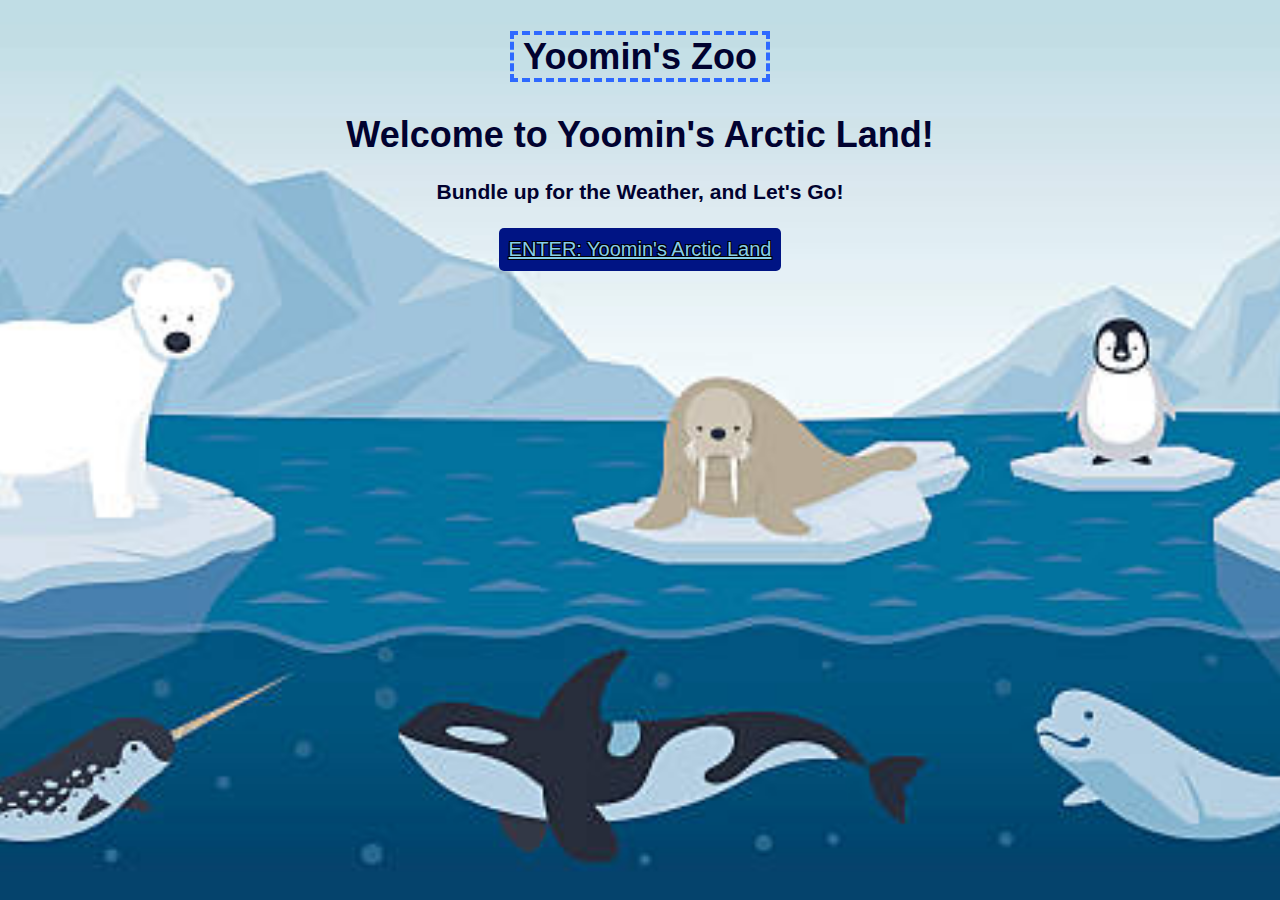
<file: index.html>
<!DOCTYPE html>
<head>
<p><span class="border-highlight">Yoomin's Zoo</span></p>
  <link rel="stylesheet" type="text/css" href="css/index.css">
</head>
<body>
  <h1>Welcome to Yoomin's Arctic Land!</h1>
  <h3>Bundle up for the Weather, and Let's Go! </h3>
  <div class="link">
    <button id="enter_button"><a href="arctic-animal.html">ENTER: Yoomin's Arctic Land</a></button>
  </div>
</body>
</file>
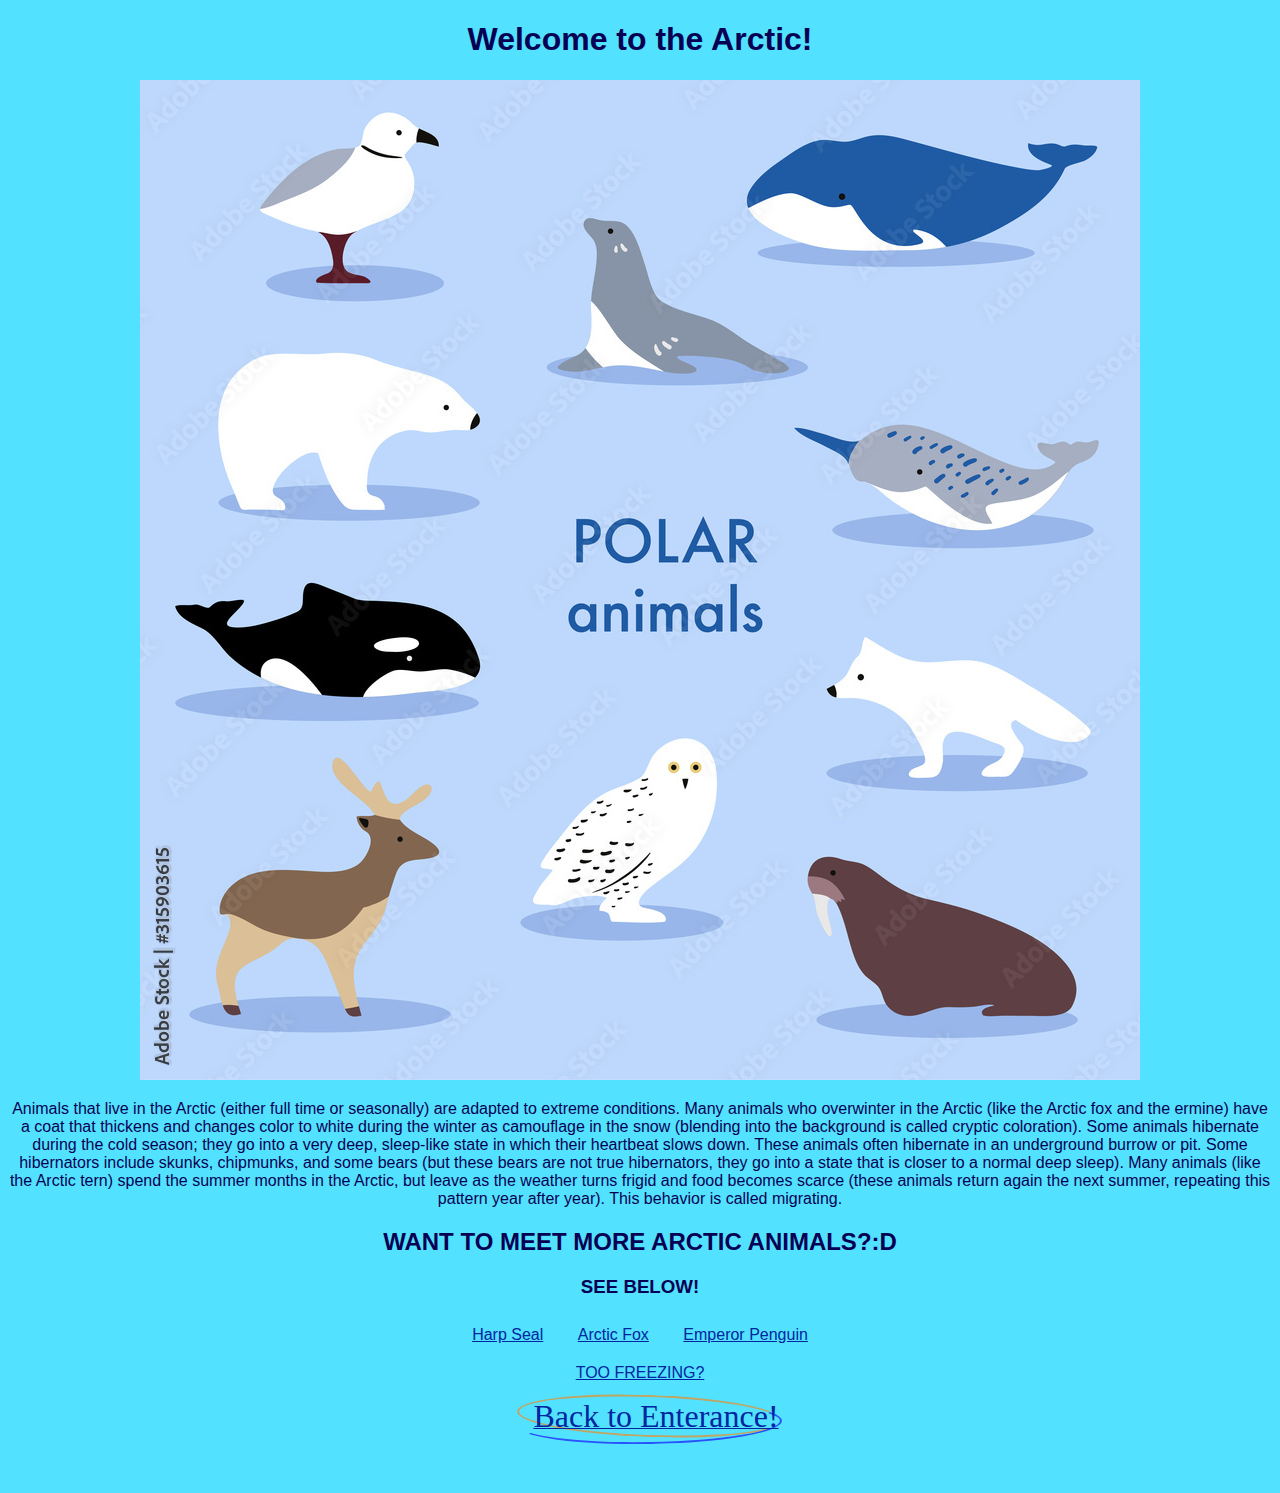
<file: arctic-animal.html>
<!DOCTYPE html>
<head>
  <title>Yoomin, Pakeeza and Asad's Zoo - Arctic Animals</title>
  <link rel="stylesheet" type="text/css" href="css/arctic-animal.css">
</head>
<body>
  <h1>Welcome to the Arctic!</h1>
  <img src="img/arctic-animals.jpeg" alt="Arctic Animal">
  <p>
    Animals that live in the Arctic (either full time or seasonally) are adapted to extreme conditions. 
    Many animals who overwinter in the Arctic (like the Arctic fox and the ermine) have a coat that thickens and changes color to white during the winter as camouflage in the snow (blending into the background is called cryptic coloration).
    Some animals hibernate during the cold season; they go into a very deep, sleep-like state in which their heartbeat slows down. 
    These animals often hibernate in an underground burrow or pit. Some hibernators include skunks, chipmunks, and some bears (but these bears are not true hibernators, they go into a state that is closer to a normal deep sleep).
    Many animals (like the Arctic tern) spend the summer months in the Arctic, but leave as the weather turns frigid and food becomes scarce (these animals return again the next summer, repeating this pattern year after year). 
    This behavior is called migrating.
  </p>
  <h2>WANT TO MEET MORE ARCTIC ANIMALS?:D 
    <h3>SEE BELOW!</h3>
  <div class="link">
    <a href="arctic-animals/harp_seal.html">Harp Seal</a>
    <a href="arctic-animals/arctic_fox.html">Arctic Fox</a>
    <a href="arctic-animals/emperor_penguin.html">Emperor Penguin</a>
  </div>
  <div class="link">
    <a href="index.html"> TOO FREEZING? <p><span class="circle-sketch-highlight">Back to Enterance!</span></p>
  </div>
</body>
</file>
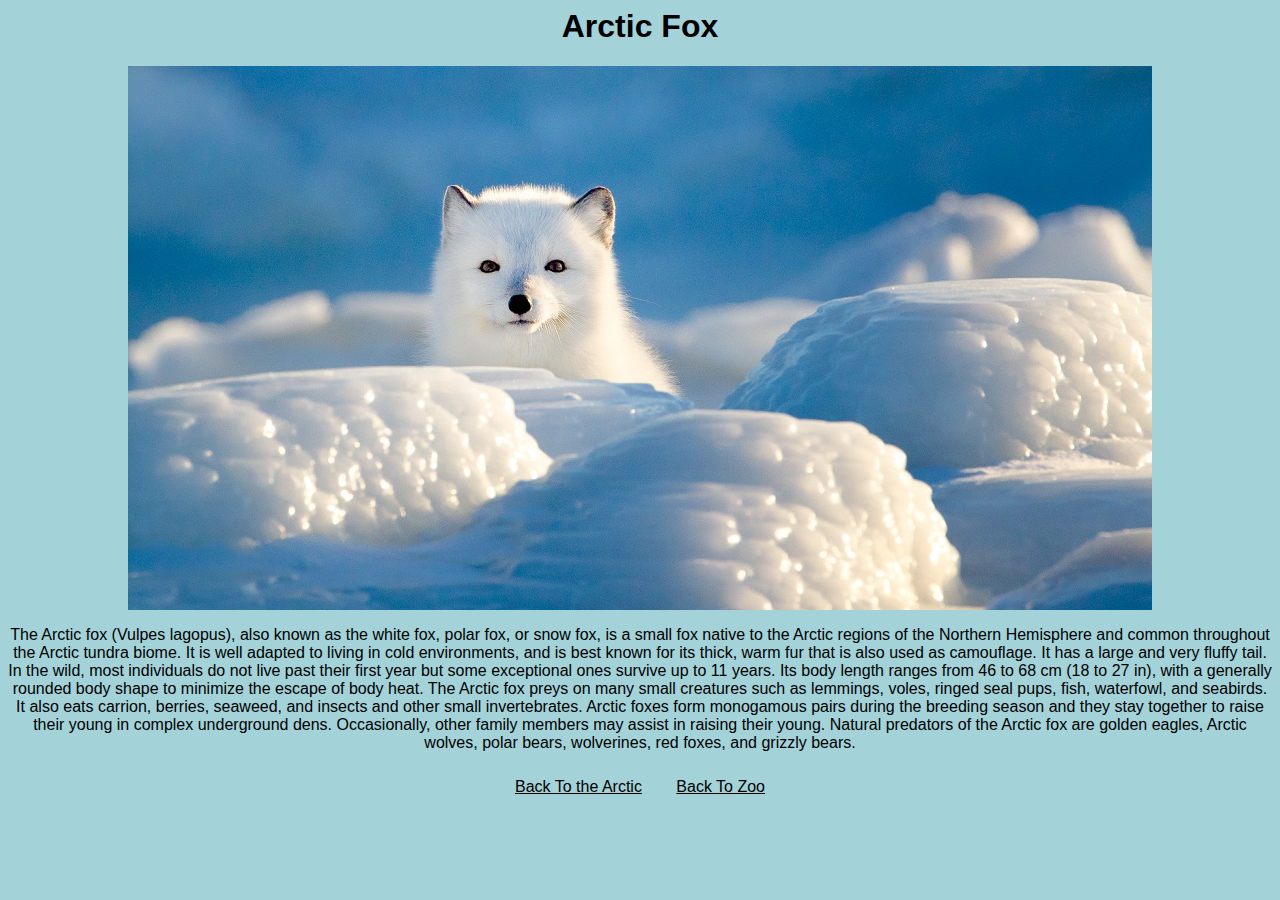
<file: arctic-animals/arctic_fox.html>
<head>
    <title>Yoomin's Arctic Animals - Arctic Fox</title>
    <link rel="stylesheet" type="text/css" href="css/arctic_fox.css">
  </head>
  <body>
    <h1>Arctic Fox</h1>
    <img src="img/arctic_fox.jpeg" alt="Arctic Fox">
    <p>
        The Arctic fox (Vulpes lagopus), also known as the white fox, polar fox, or snow fox, is a small fox native to the Arctic regions of the Northern Hemisphere and common throughout the Arctic tundra biome.
        It is well adapted to living in cold environments, and is best known for its thick, warm fur that is also used as camouflage. 
        It has a large and very fluffy tail. In the wild, most individuals do not live past their first year but some exceptional ones survive up to 11 years.
        Its body length ranges from 46 to 68 cm (18 to 27 in), with a generally rounded body shape to minimize the escape of body heat.

        The Arctic fox preys on many small creatures such as lemmings, voles, ringed seal pups, fish, waterfowl, and seabirds. 
        It also eats carrion, berries, seaweed, and insects and other small invertebrates. 
        Arctic foxes form monogamous pairs during the breeding season and they stay together to raise their young in complex underground dens. 
        Occasionally, other family members may assist in raising their young. Natural predators of the Arctic fox are golden eagles, Arctic wolves, polar bears, wolverines, red foxes, and grizzly bears.
    </p>
    <div class="link">
      <a href="../arctic-animal.html">Back To the Arctic</a>
      <a href="../index.html">Back To Zoo</a>
    </div>
  </body>
</file>
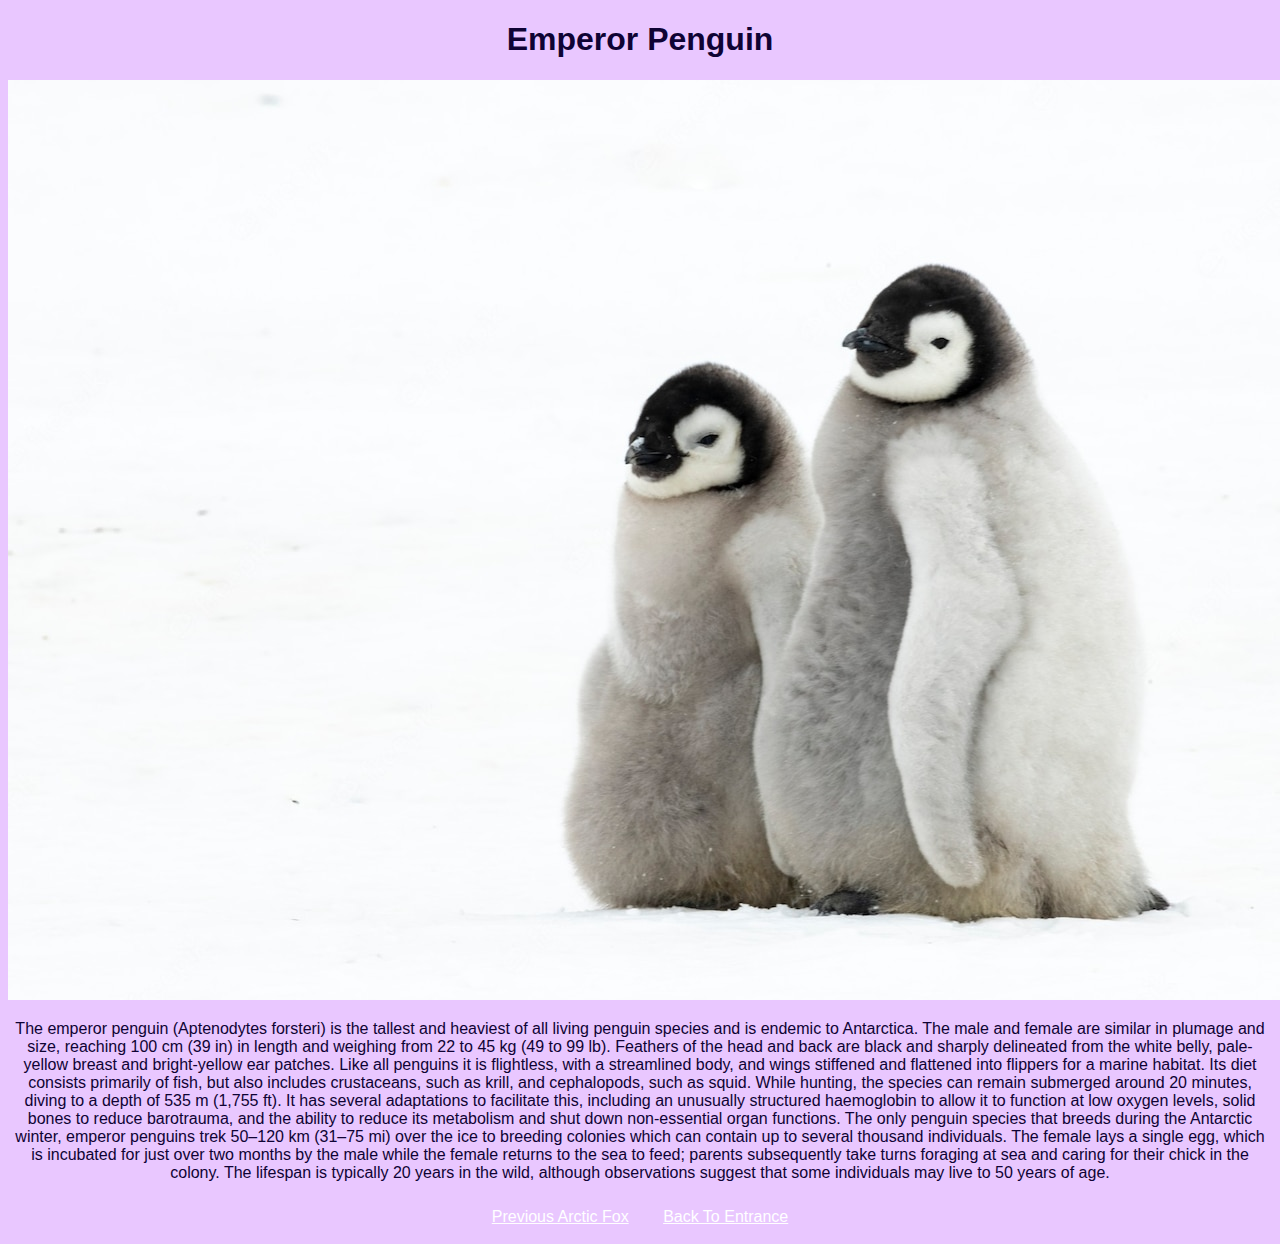
<file: arctic-animals/emperor_penguin.html>
<!DOCTYPE html>
<head>
  <title>Yoomin's Arctic Animals - Emperor Penguin</title>
  <link rel="stylesheet" type="text/css" href="css/emperor_penguin.css">
</head>
<body>
  <h1>Emperor Penguin</h1>
  <img src="img/emperor_penguin.jpeg" alt="Penguin">
  <p>
    The emperor penguin (Aptenodytes forsteri) is the tallest and heaviest of all living penguin species and is endemic to Antarctica. 
    The male and female are similar in plumage and size, reaching 100 cm (39 in) in length and weighing from 22 to 45 kg (49 to 99 lb). 
    Feathers of the head and back are black and sharply delineated from the white belly, pale-yellow breast and bright-yellow ear patches.
    Like all penguins it is flightless, with a streamlined body, and wings stiffened and flattened into flippers for a marine habitat. 
    Its diet consists primarily of fish, but also includes crustaceans, such as krill, and cephalopods, such as squid. While hunting, the species can remain submerged around 20 minutes, diving to a depth of 535 m (1,755 ft). 
    It has several adaptations to facilitate this, including an unusually structured haemoglobin to allow it to function at low oxygen levels, solid bones to reduce barotrauma, and the ability to reduce its metabolism and shut down non-essential organ functions.
    The only penguin species that breeds during the Antarctic winter, emperor penguins trek 50–120 km (31–75 mi) over the ice to breeding colonies which can contain up to several thousand individuals. 
    The female lays a single egg, which is incubated for just over two months by the male while the female returns to the sea to feed; parents subsequently take turns foraging at sea and caring for their chick in the colony. 
    The lifespan is typically 20 years in the wild, although observations suggest that some individuals may live to 50 years of age.
  </p>
  <div class="link">
    <a href="arctic_fox.html">Previous Arctic Fox</a>
    <a href="../index.html">Back To Entrance</a>
  </div>
</body>
</file>
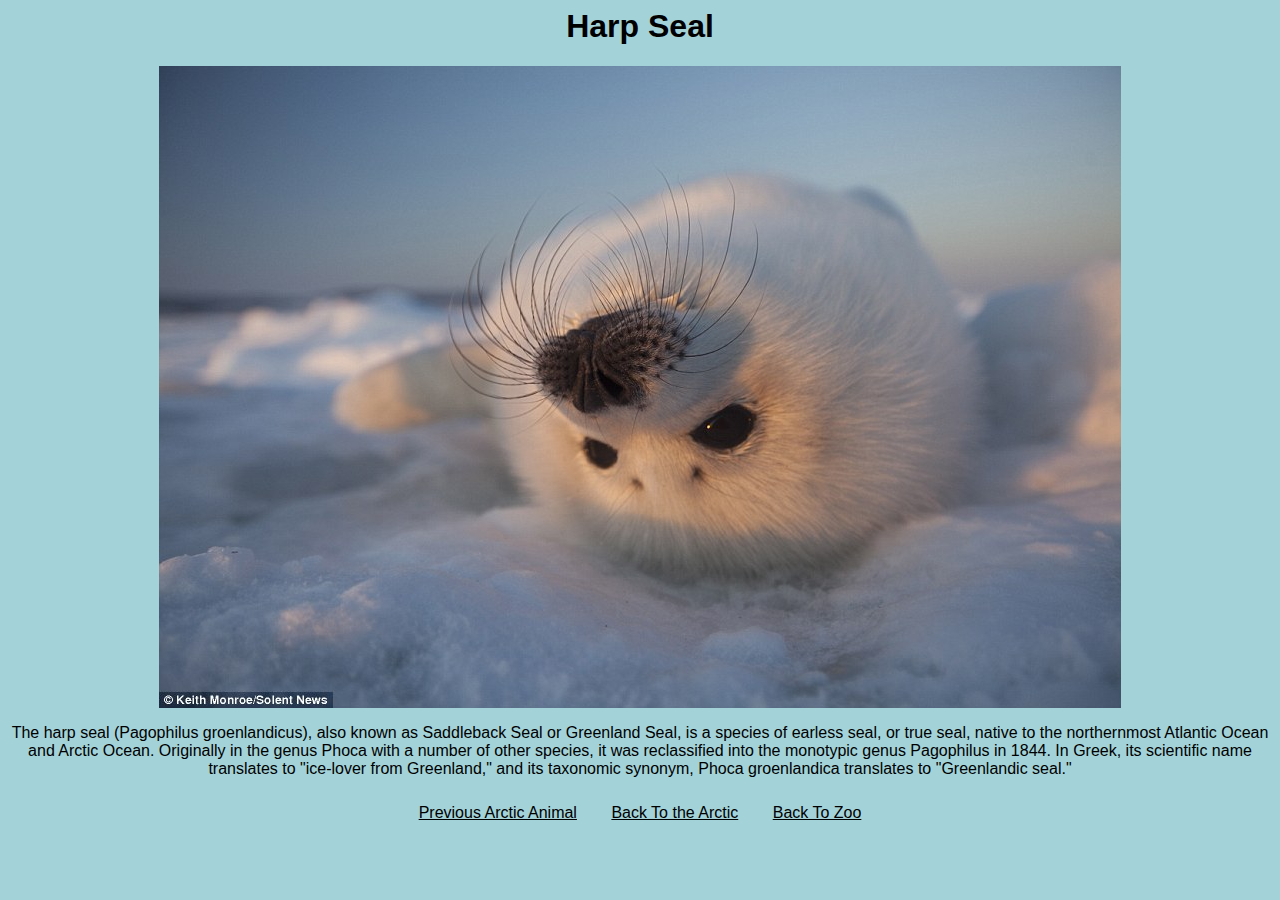
<file: arctic-animals/harp_seal.html>
<head>
    <title>Yoomin's Arctic Animals - Harp Seal</title>
    <link rel="stylesheet" type="text/css" href="css/arctic_fox.css">
  </head>
  <body>
    <h1>Harp Seal</h1>
    <img src="img/harp_seal.jpeg" alt="Harp Seal">
    <p>
        The harp seal (Pagophilus groenlandicus), also known as Saddleback Seal or Greenland Seal, is a species of earless seal, or true seal, native to the northernmost Atlantic Ocean and Arctic Ocean. 
        Originally in the genus Phoca with a number of other species, it was reclassified into the monotypic genus Pagophilus in 1844. 
        In Greek, its scientific name translates to "ice-lover from Greenland," and its taxonomic synonym, Phoca groenlandica translates to "Greenlandic seal."
    </p>
    <div class="link">
      <a href="emperor_penguin.html">Previous Arctic Animal</a>
      <a href="../arctic-animal.html">Back To the Arctic</a>
      <a href="../index.html">Back To Zoo</a>
    </div>
  </body>
</file>
<file: css/index.css>
html {
    min-height: 100%;
    background-image: url(../img/background.jpg);
    background-size: cover;
    background-repeat: no-repeat;
    background-position: center center;
  }

  p{
    font-size: 2em;
  }
  .border-highlight{
    border: 4px dashed rgb(46, 105, 255);  
    padding:0.03em 0.25em;
  }

  body {
    font-family:Arial, Helvetica, sans-serif;
    text-align: center;
    color:rgb(1, 2, 48);
    font-size: large;
    font-weight: bolder;
  }

  button {
    background-color: rgb(0, 20, 132);
    border: none;
    color: rgb(152, 248, 255);
    padding: 10px;
    margin: 2.5px;
    text-align: center;
    text-decoration: none;
    display: inline-block;
    font-size: 20px;
    border-radius: 5px;
    transition-duration: 0.4s;
    text-shadow: -1px -1px 0 #000, 1px -1px 0 #000, -1px 1px 0 #000, 1px 1px #000;
}

button:hover {
    background-color: rgb(0, 32, 97);
}

a {
    text-decoration: : none;
    color: skyblue;
}

a:active {
    color: yellow;
}
</file>
<file: css/arctic-animal.css>
body{
    font-family: Arial, Helvetica, sans-serif;
    background-color: rgb(82, 226, 255);
    text-align: center;
    color:rgb(6, 1, 83);
  }
  
  a:link, a:visited {
    color: rgb(0, 37, 160);
    padding: 10px 15px;
    text-align: center;
    display: inline-block;
  }
  
  a:hover, a:active {
    background-color: rgb(173,216,230);
    color:rgb(245, 238, 30);
  }

  .circle-sketch-highlight{
    position:relative;
    left:0.5em;
    font-family: Libre Franklin;
    font-size: 32px;
    font-weight: 500;
  }
  .circle-sketch-highlight:before{
    content:"";
    z-index:-1;
    left:-0.5em;
    top:-0.1em;
    border-width:2px;
    border-style:solid;
    border-color:#ef8c22;
    position:absolute;
    border-right-color:transparent;
    width:100%;
    height:1em;
    transform:rotate(2deg);
    opacity:0.7;
    border-radius:50%;
    padding:0.1em 0.25em;
  }
  .circle-sketch-highlight:after{
    content:"";
    z-index:-1;
    left:-0.5em;
    top:0.1em;
    padding:0.1em 0.25em;
    border-width:2px;
    border-style:solid;
    border-color:#1814fb;
    border-left-color:transparent;
    border-top-color:transparent;
    position:absolute;
    width:100%;
    height:1em;
    transform:rotate(-1deg);
    opacity:0.7;
    border-radius:50%;
  }
</file>
<file: arctic-animals/css/arctic_fox.css>
body {
    font-family: Arial, Helvetica, sans-serif;
    background-color:rgb(163, 211, 217);
    text-align: center;
    color:black;
}
a:link, a:visited {
    color: black;
    padding: 10px 15px;
    text-align: center;
    display: inline-block;
}
  
a:hover, a:active {
    background-color:black;
    color:rgb(159, 255, 247);
}
</file>
<file: arctic-animals/css/emperor_penguin.css>
body {
    font-family: Arial, Helvetica, sans-serif;
    background-color: rgb(233, 199, 255);
    text-align: center;
    color:rgb(15, 3, 52);
}
  
a:link, a:visited {
    color: white;
    padding: 10px 15px;
    text-align: center;
    display: inline-block;
}
  
a:hover, a:active {
    background-color: rgb(196, 199, 255);
    color:rgb(56, 2, 51);
}
</file>
